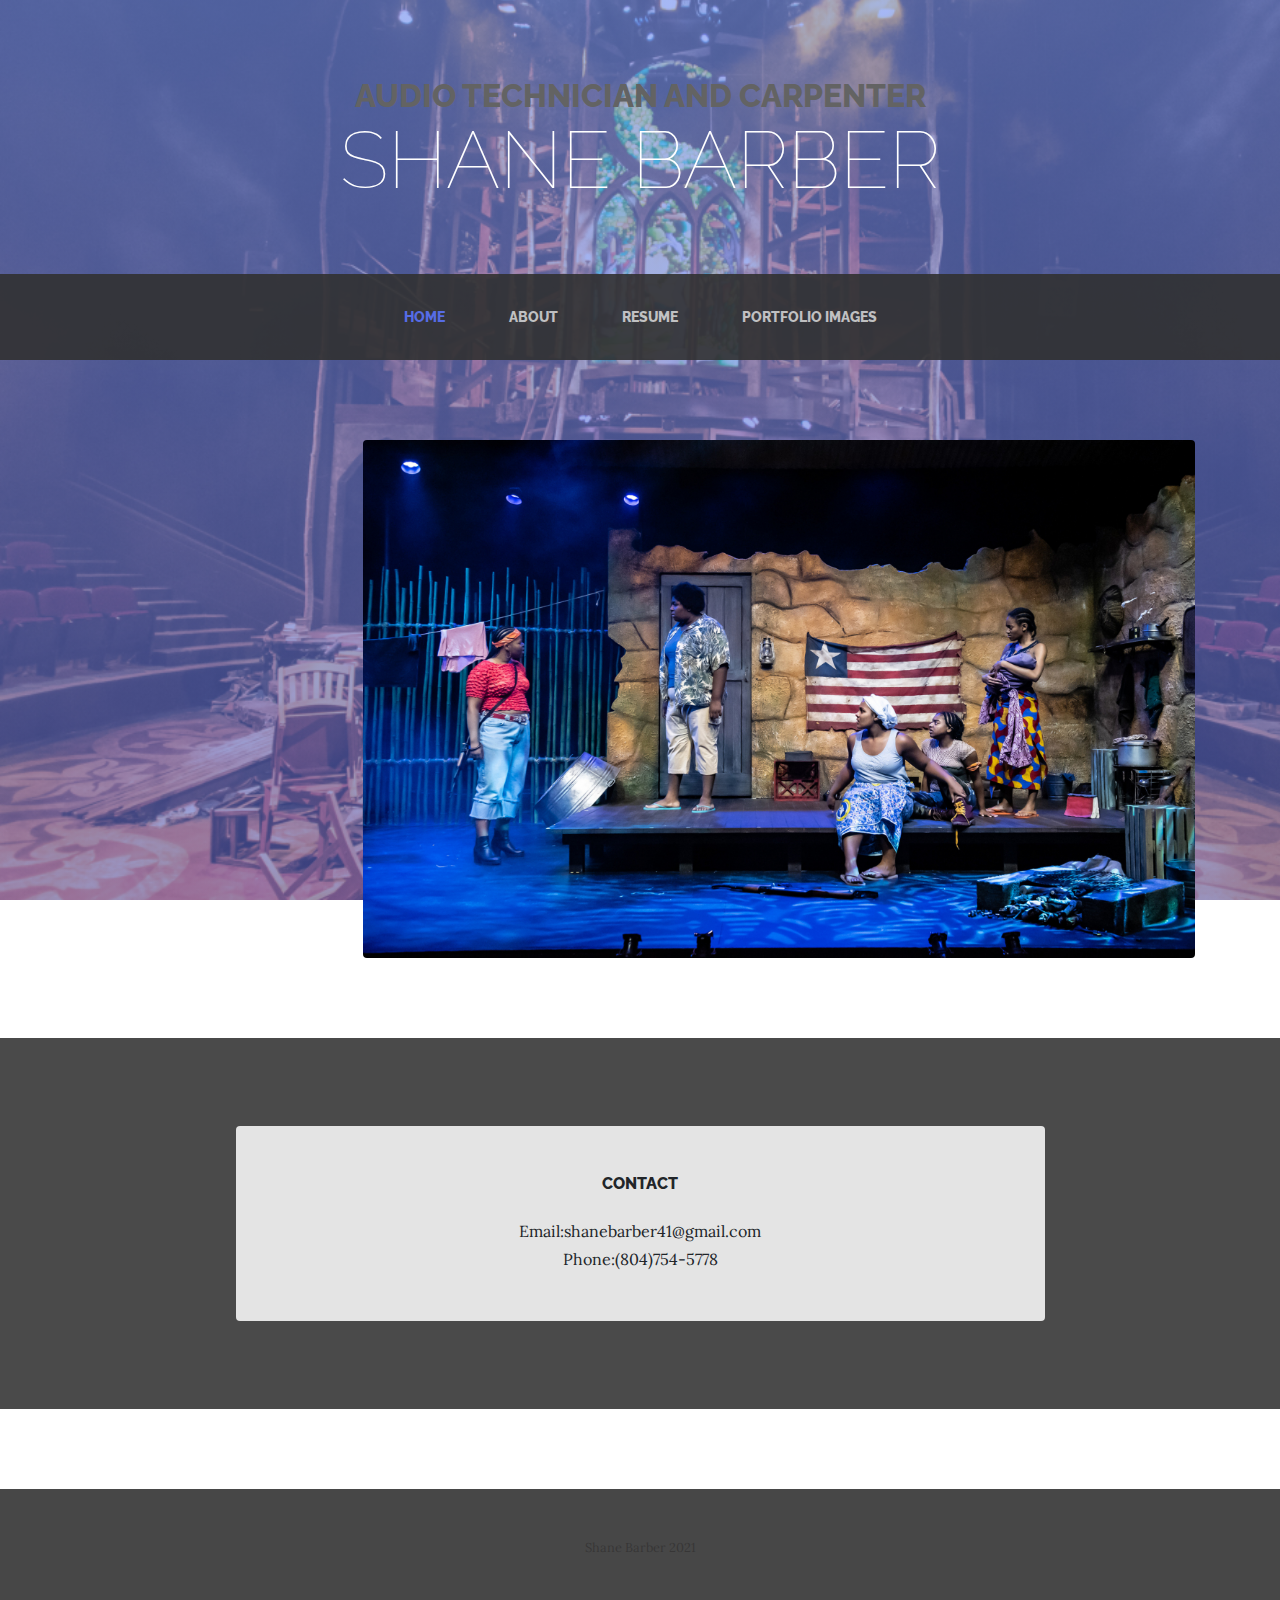
<file: index.html>
<!DOCTYPE html>
<html lang="en">

<head>

  <meta charset="utf-8">
  <meta name="viewport" content="width=device-width, initial-scale=1, shrink-to-fit=no">
  <meta name="description" content="">
  <meta name="author" content="">

  <title>Barber Sound</title>

  <!-- Bootstrap core CSS -->
  <link href="vendor/bootstrap/css/bootstrap.min.css" rel="stylesheet">

  <!-- Custom fonts for this template -->
  <link href="https://fonts.googleapis.com/css?family=Raleway:100,100i,200,200i,300,300i,400,400i,500,500i,600,600i,700,700i,800,800i,900,900i" rel="stylesheet">
  <link href="https://fonts.googleapis.com/css?family=Lora:400,400i,700,700i" rel="stylesheet">

  <!-- Custom styles for this template -->
  <link href="css/business-casual.min.css" rel="stylesheet">

</head>

<body>

  <h1 class="site-heading text-center text-white d-none d-lg-block">
    <span class="site-heading-upper text-primary mb-3">Audio Technician and Carpenter</span>
    <span class="site-heading-lower">Shane Barber</span>
  </h1>

  <!-- Navigation -->
  <nav class="navbar navbar-expand-lg navbar-dark py-lg-4" id="mainNav">
    <div class="container">
      <a class="navbar-brand text-uppercase text-expanded font-weight-bold d-lg-none" href="#">Barber Sound</a>
      <button class="navbar-toggler" type="button" data-toggle="collapse" data-target="#navbarResponsive" aria-controls="navbarResponsive" aria-expanded="false" aria-label="Toggle navigation">
        <span class="navbar-toggler-icon"></span>
      </button>
      <div class="collapse navbar-collapse" id="navbarResponsive">
        <ul class="navbar-nav mx-auto">
          <li class="nav-item active px-lg-4">
            <a class="nav-link text-uppercase text-expanded" href="index.html">Home
              <span class="sr-only">(current)</span>
            </a>
          </li>
          <li class="nav-item px-lg-4">
            <a class="nav-link text-uppercase text-expanded" href="about.html">About</a>
          </li>
          <li class="nav-item px-lg-4">
            <a class="nav-link text-uppercase text-expanded" href="products.html">Resume</a>
          </li>
          <li class="nav-item px-lg-4">
            <a class="nav-link text-uppercase text-expanded" href="store.html">Portfolio Images</a>
          </li>
        </ul>
      </div>
    </div>
  </nav>

  <section class="page-section clearfix">
    <div class="container">
      <div class="intro">
        <img class="intro-img img-fluid mb-3 mb-lg-0 rounded" src="img/intro.jpg" alt="">
          </p>
          </div>
        </div>
      </div>
    </div>
  </section>

  <section class="page-section cta">
    <div class="container">
      <div class="row">
        <div class="col-xl-9 mx-auto">
          <div class="cta-inner text-center rounded">
            <h2 class="section-heading mb-4">
              <span class="section-heading-upper">Contact</span>
            </h2>
            <p class="mb-0">Email:shanebarber41@gmail.com</p>
            <p class="mb-0">Phone:(804)754-5778</p>
          </div>
        </div>
      </div>
    </div>
  </section>

  <footer class="footer text-faded text-center py-5">
    <div class="container">
      <p class="m-0 small">Shane Barber 2021</p>
    </div>
  </footer>

  <!-- Bootstrap core JavaScript -->
  <script src="vendor/jquery/jquery.min.js"></script>
  <script src="vendor/bootstrap/js/bootstrap.bundle.min.js"></script>

</body>

</html>
</file>
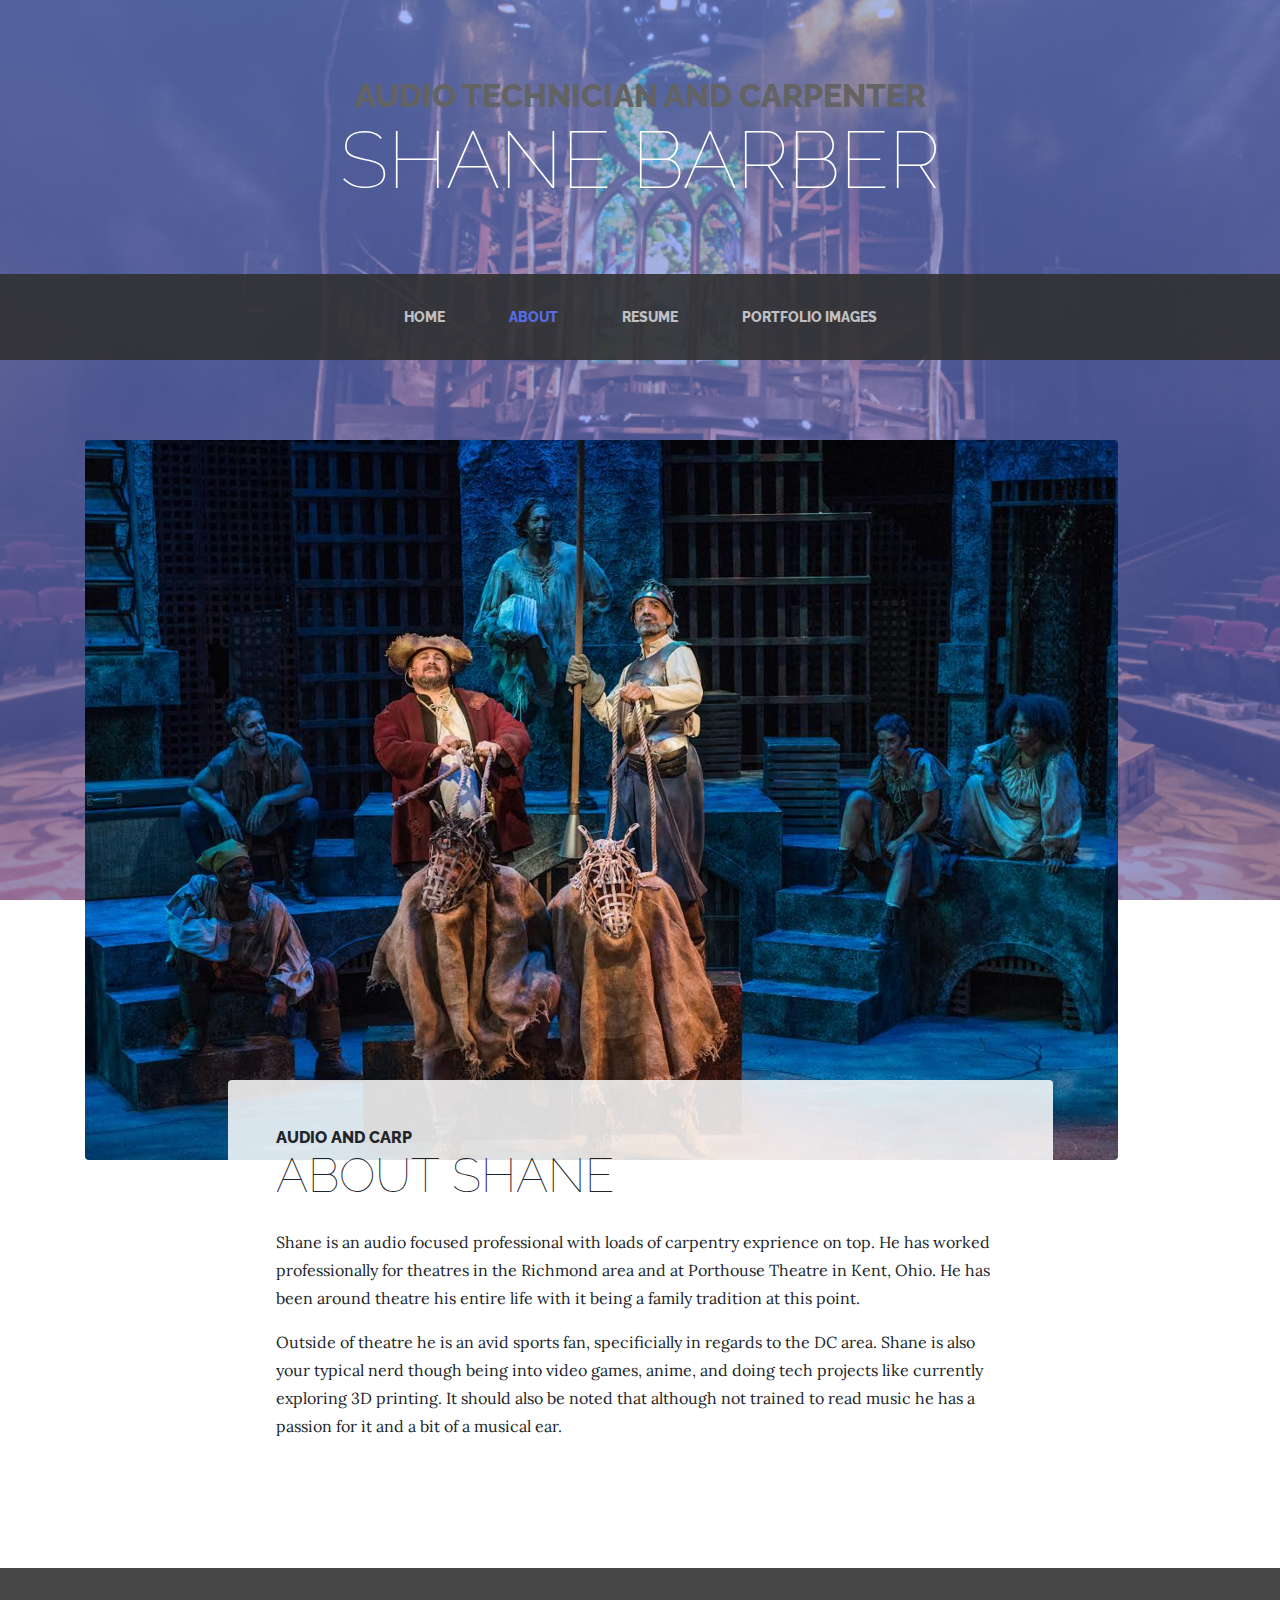
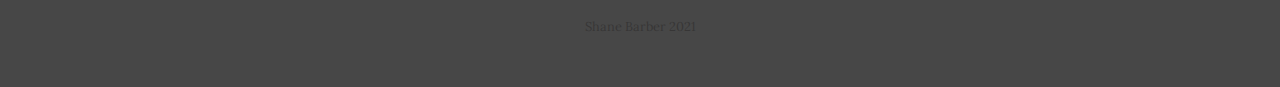
<file: about.html>
<!DOCTYPE html>
<html lang="en">

<head>

  <meta charset="utf-8">
  <meta name="viewport" content="width=device-width, initial-scale=1, shrink-to-fit=no">
  <meta name="description" content="">
  <meta name="author" content="">

  <title>Barber Sound</title>

  <!-- Bootstrap core CSS -->
  <link href="vendor/bootstrap/css/bootstrap.min.css" rel="stylesheet">

  <!-- Custom fonts for this template -->
  <link href="https://fonts.googleapis.com/css?family=Raleway:100,100i,200,200i,300,300i,400,400i,500,500i,600,600i,700,700i,800,800i,900,900i" rel="stylesheet">
  <link href="https://fonts.googleapis.com/css?family=Lora:400,400i,700,700i" rel="stylesheet">

  <!-- Custom styles for this template -->
  <link href="css/business-casual.min.css" rel="stylesheet">

</head>

<body>

  <h1 class="site-heading text-center text-white d-none d-lg-block">
    <span class="site-heading-upper text-primary mb-3">Audio Technician and Carpenter</span>
    <span class="site-heading-lower">Shane Barber</span>
  </h1>

  <!-- Navigation -->
  <nav class="navbar navbar-expand-lg navbar-dark py-lg-4" id="mainNav">
    <div class="container">
      <a class="navbar-brand text-uppercase text-expanded font-weight-bold d-lg-none" href="#">Barber Sound</a>
      <button class="navbar-toggler" type="button" data-toggle="collapse" data-target="#navbarResponsive" aria-controls="navbarResponsive" aria-expanded="false" aria-label="Toggle navigation">
        <span class="navbar-toggler-icon"></span>
      </button>
      <div class="collapse navbar-collapse" id="navbarResponsive">
        <ul class="navbar-nav mx-auto">
          <li class="nav-item px-lg-4">
            <a class="nav-link text-uppercase text-expanded" href="index.html">Home
              <span class="sr-only">(current)</span>
            </a>
          </li>
          <li class="nav-item active px-lg-4">
            <a class="nav-link text-uppercase text-expanded" href="about.html">About</a>
          </li>
          <li class="nav-item px-lg-4">
            <a class="nav-link text-uppercase text-expanded" href="products.html">Resume</a>
          </li>
          <li class="nav-item px-lg-4">
            <a class="nav-link text-uppercase text-expanded" href="store.html">Portfolio Images</a>
          </li>
        </ul>
      </div>
    </div>
  </nav>

  <section class="page-section about-heading">
    <div class="container">
      <img class="img-fluid rounded about-heading-img mb-3 mb-lg-0" src="img/about.jpg" alt="">
      <div class="about-heading-content">
        <div class="row">
          <div class="col-xl-9 col-lg-10 mx-auto">
            <div class="bg-faded rounded p-5">
              <h2 class="section-heading mb-4">
                <span class="section-heading-upper">Audio and Carp</span>
                <span class="section-heading-lower">About Shane</span>
              </h2>
              <p>Shane is an audio focused professional with loads of carpentry exprience on top. He has worked professionally for theatres in the Richmond area and at Porthouse Theatre in Kent, Ohio. He has been around theatre his entire life with it being a family tradition at this point.</p>
              <p class="mb-0">Outside of theatre he is an avid sports fan, specificially in regards to the DC area. Shane is also your typical nerd though being into video games, anime, and doing tech projects like currently exploring 3D printing. It should also be noted that although not trained to read music he has a passion for it and a bit of a musical ear.</p>
            </div>
          </div>
        </div>
      </div>
    </div>
  </section>

  <footer class="footer text-faded text-center py-5">
    <div class="container">
      <p class="m-0 small">Shane Barber 2021</p>
    </div>
  </footer>

  <!-- Bootstrap core JavaScript -->
  <script src="vendor/jquery/jquery.min.js"></script>
  <script src="vendor/bootstrap/js/bootstrap.bundle.min.js"></script>

</body>

</html>
</file>
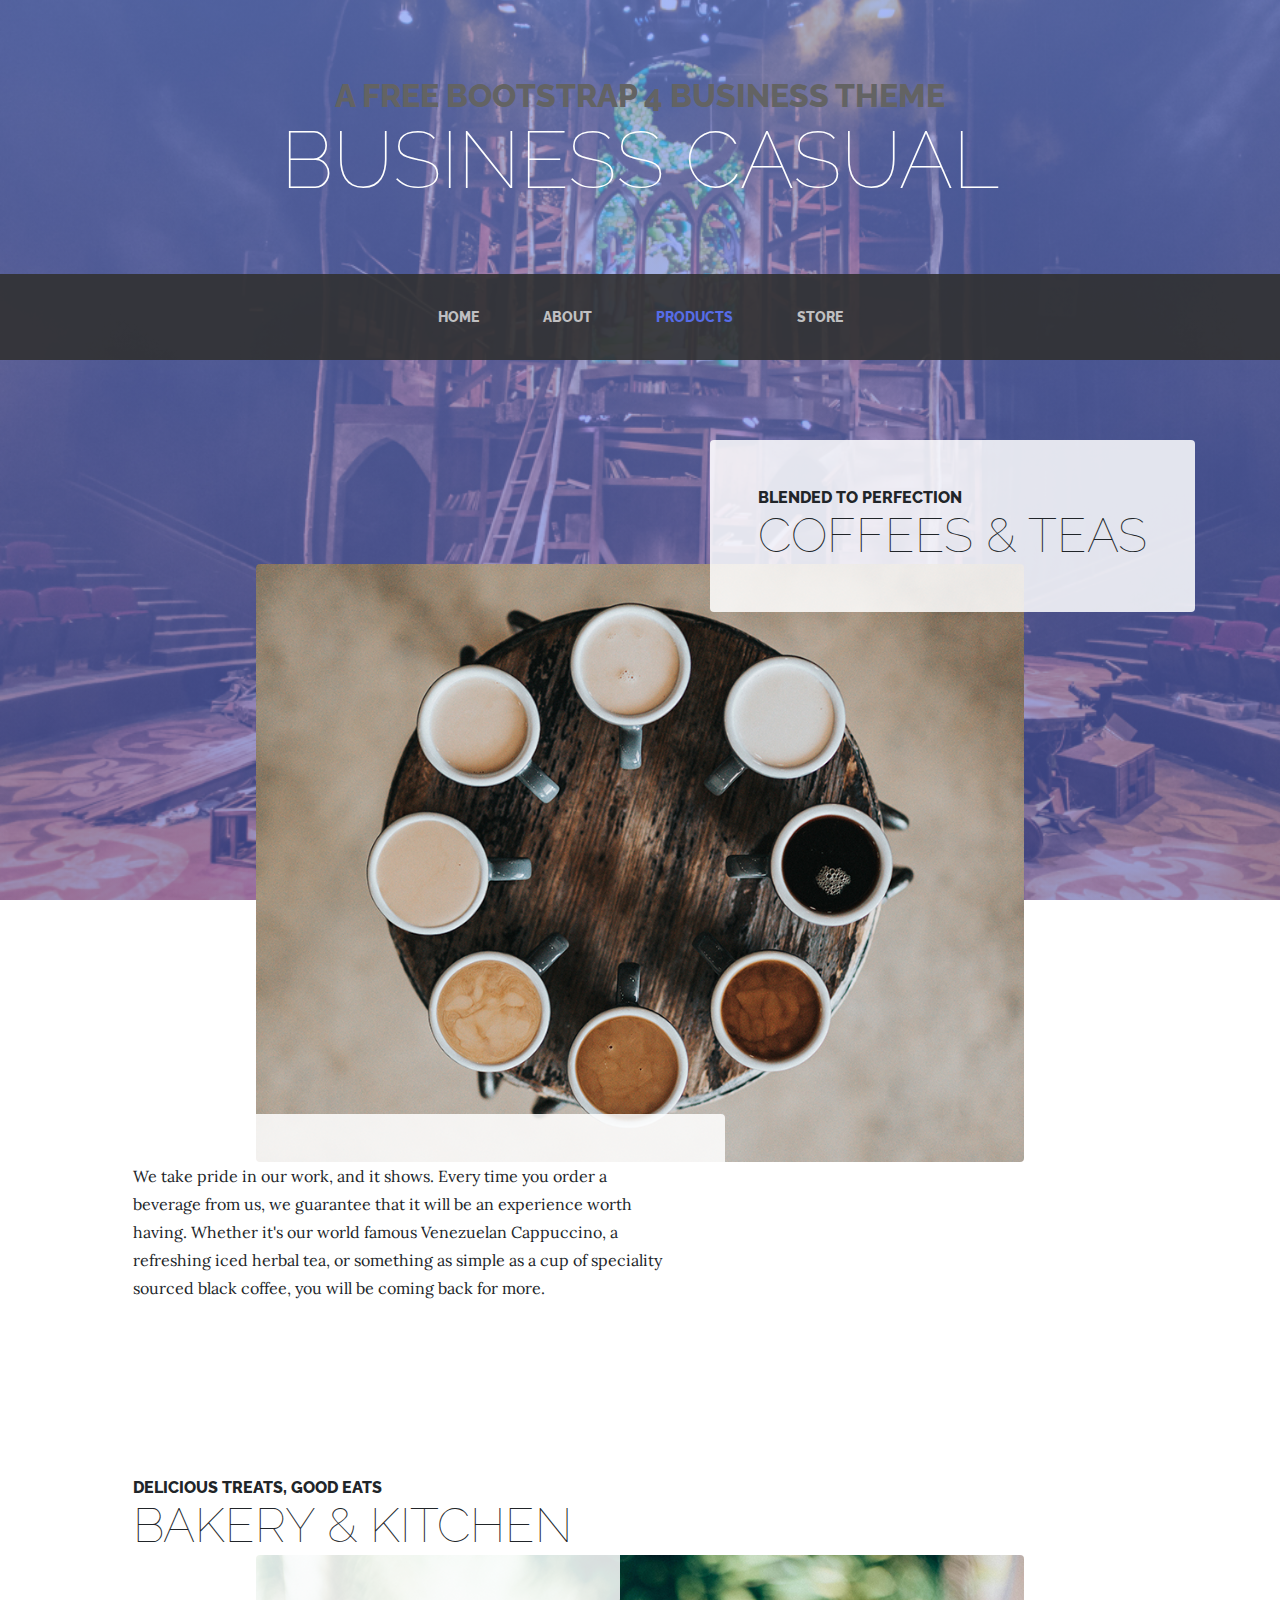
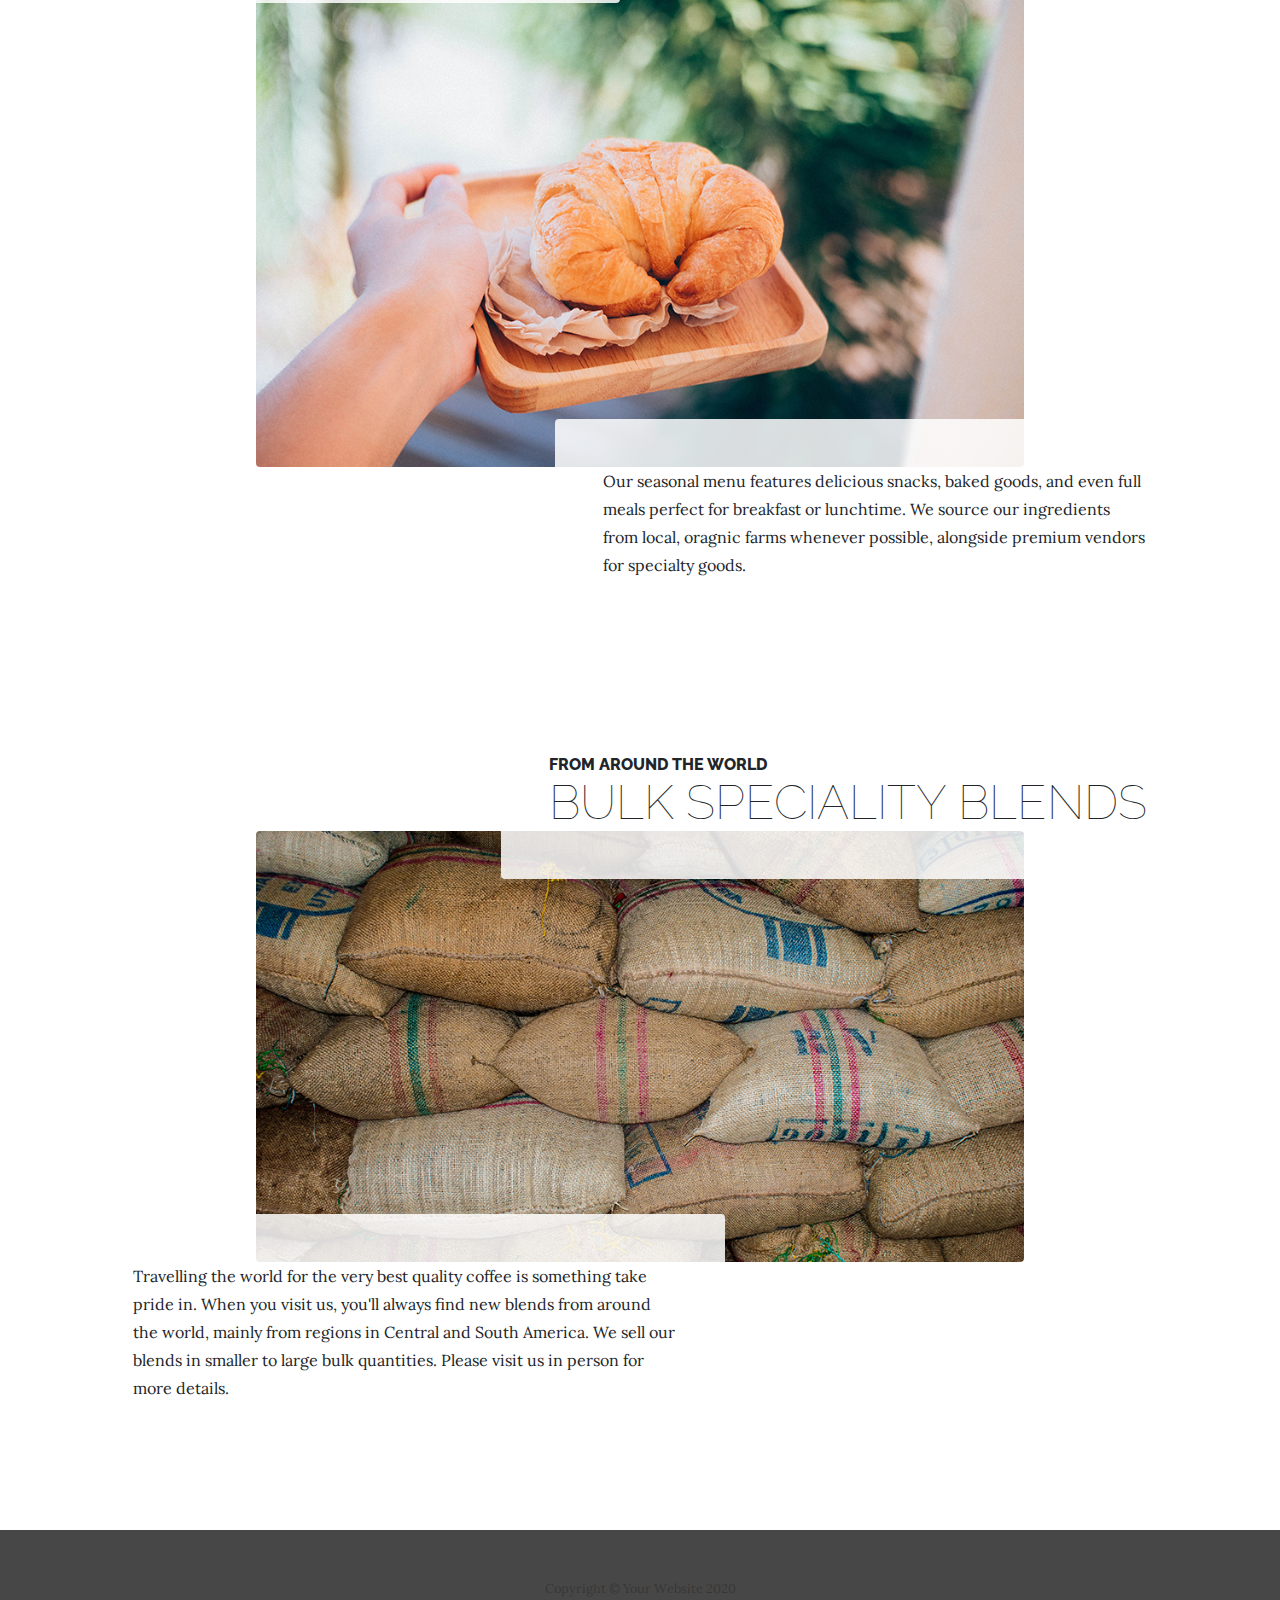
<file: products.html>
<!DOCTYPE html>
<html lang="en">

<head>

  <meta charset="utf-8">
  <meta name="viewport" content="width=device-width, initial-scale=1, shrink-to-fit=no">
  <meta name="description" content="">
  <meta name="author" content="">

  <title>Business Casual - Start Bootstrap Theme</title>

  <!-- Bootstrap core CSS -->
  <link href="vendor/bootstrap/css/bootstrap.min.css" rel="stylesheet">

  <!-- Custom fonts for this template -->
  <link href="https://fonts.googleapis.com/css?family=Raleway:100,100i,200,200i,300,300i,400,400i,500,500i,600,600i,700,700i,800,800i,900,900i" rel="stylesheet">
  <link href="https://fonts.googleapis.com/css?family=Lora:400,400i,700,700i" rel="stylesheet">

  <!-- Custom styles for this template -->
  <link href="css/business-casual.min.css" rel="stylesheet">

</head>

<body>

  <h1 class="site-heading text-center text-white d-none d-lg-block">
    <span class="site-heading-upper text-primary mb-3">A Free Bootstrap 4 Business Theme</span>
    <span class="site-heading-lower">Business Casual</span>
  </h1>

  <!-- Navigation -->
  <nav class="navbar navbar-expand-lg navbar-dark py-lg-4" id="mainNav">
    <div class="container">
      <a class="navbar-brand text-uppercase text-expanded font-weight-bold d-lg-none" href="#">Start Bootstrap</a>
      <button class="navbar-toggler" type="button" data-toggle="collapse" data-target="#navbarResponsive" aria-controls="navbarResponsive" aria-expanded="false" aria-label="Toggle navigation">
        <span class="navbar-toggler-icon"></span>
      </button>
      <div class="collapse navbar-collapse" id="navbarResponsive">
        <ul class="navbar-nav mx-auto">
          <li class="nav-item px-lg-4">
            <a class="nav-link text-uppercase text-expanded" href="index.html">Home
              <span class="sr-only">(current)</span>
            </a>
          </li>
          <li class="nav-item px-lg-4">
            <a class="nav-link text-uppercase text-expanded" href="about.html">About</a>
          </li>
          <li class="nav-item active px-lg-4">
            <a class="nav-link text-uppercase text-expanded" href="products.html">Products</a>
          </li>
          <li class="nav-item px-lg-4">
            <a class="nav-link text-uppercase text-expanded" href="store.html">Store</a>
          </li>
        </ul>
      </div>
    </div>
  </nav>

  <section class="page-section">
    <div class="container">
      <div class="product-item">
        <div class="product-item-title d-flex">
          <div class="bg-faded p-5 d-flex ml-auto rounded">
            <h2 class="section-heading mb-0">
              <span class="section-heading-upper">Blended to Perfection</span>
              <span class="section-heading-lower">Coffees &amp; Teas</span>
            </h2>
          </div>
        </div>
        <img class="product-item-img mx-auto d-flex rounded img-fluid mb-3 mb-lg-0" src="img/products-01.jpg" alt="">
        <div class="product-item-description d-flex mr-auto">
          <div class="bg-faded p-5 rounded">
            <p class="mb-0">We take pride in our work, and it shows. Every time you order a beverage from us, we guarantee that it will be an experience worth having. Whether it's our world famous Venezuelan Cappuccino, a refreshing iced herbal tea, or something as simple as a cup of speciality sourced black coffee, you will be coming back for more.</p>
          </div>
        </div>
      </div>
    </div>
  </section>

  <section class="page-section">
    <div class="container">
      <div class="product-item">
        <div class="product-item-title d-flex">
          <div class="bg-faded p-5 d-flex mr-auto rounded">
            <h2 class="section-heading mb-0">
              <span class="section-heading-upper">Delicious Treats, Good Eats</span>
              <span class="section-heading-lower">Bakery &amp; Kitchen</span>
            </h2>
          </div>
        </div>
        <img class="product-item-img mx-auto d-flex rounded img-fluid mb-3 mb-lg-0" src="img/products-02.jpg" alt="">
        <div class="product-item-description d-flex ml-auto">
          <div class="bg-faded p-5 rounded">
            <p class="mb-0">Our seasonal menu features delicious snacks, baked goods, and even full meals perfect for breakfast or lunchtime. We source our ingredients from local, oragnic farms whenever possible, alongside premium vendors for specialty goods.</p>
          </div>
        </div>
      </div>
    </div>
  </section>

  <section class="page-section">
    <div class="container">
      <div class="product-item">
        <div class="product-item-title d-flex">
          <div class="bg-faded p-5 d-flex ml-auto rounded">
            <h2 class="section-heading mb-0">
              <span class="section-heading-upper">From Around the World</span>
              <span class="section-heading-lower">Bulk Speciality Blends</span>
            </h2>
          </div>
        </div>
        <img class="product-item-img mx-auto d-flex rounded img-fluid mb-3 mb-lg-0" src="img/products-03.jpg" alt="">
        <div class="product-item-description d-flex mr-auto">
          <div class="bg-faded p-5 rounded">
            <p class="mb-0">Travelling the world for the very best quality coffee is something take pride in. When you visit us, you'll always find new blends from around the world, mainly from regions in Central and South America. We sell our blends in smaller to large bulk quantities. Please visit us in person for more details.</p>
          </div>
        </div>
      </div>
    </div>
  </section>

  <footer class="footer text-faded text-center py-5">
    <div class="container">
      <p class="m-0 small">Copyright &copy; Your Website 2020</p>
    </div>
  </footer>

  <!-- Bootstrap core JavaScript -->
  <script src="vendor/jquery/jquery.min.js"></script>
  <script src="vendor/bootstrap/js/bootstrap.bundle.min.js"></script>

</body>

</html>
</file>
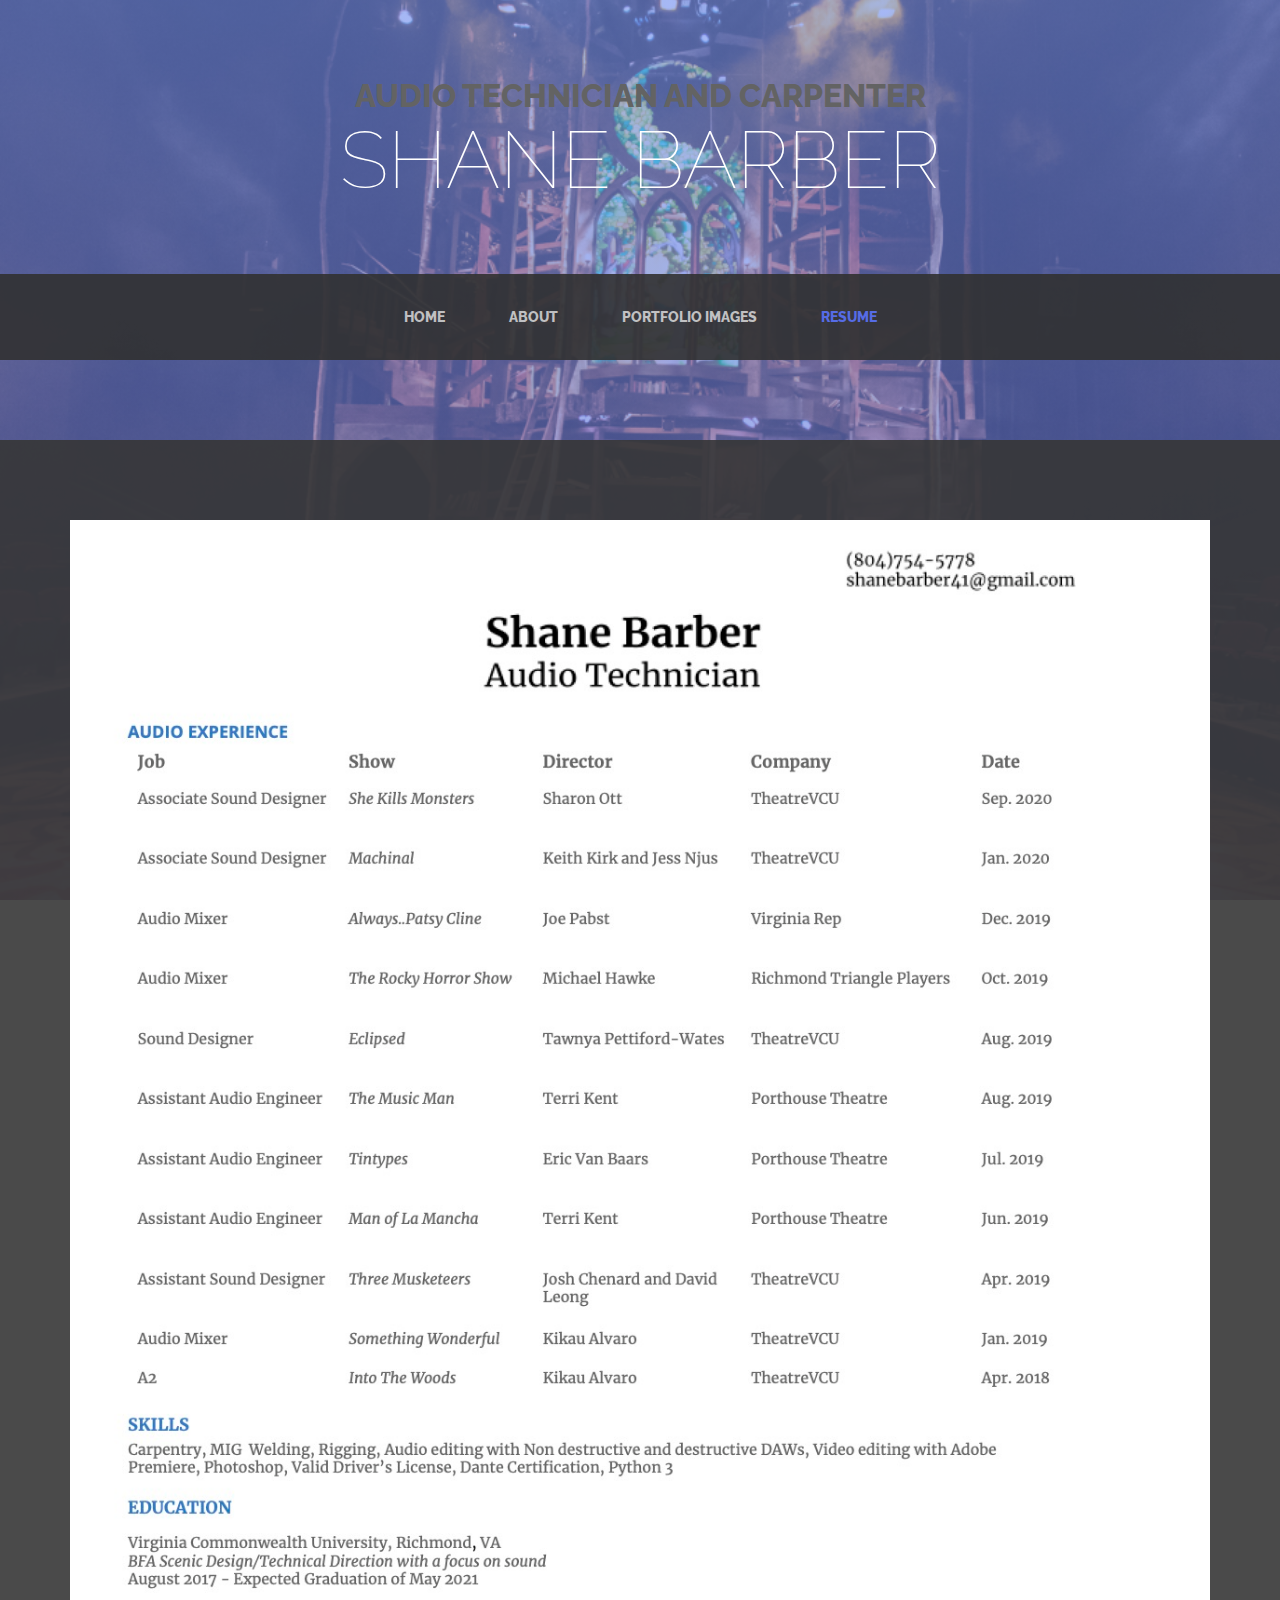
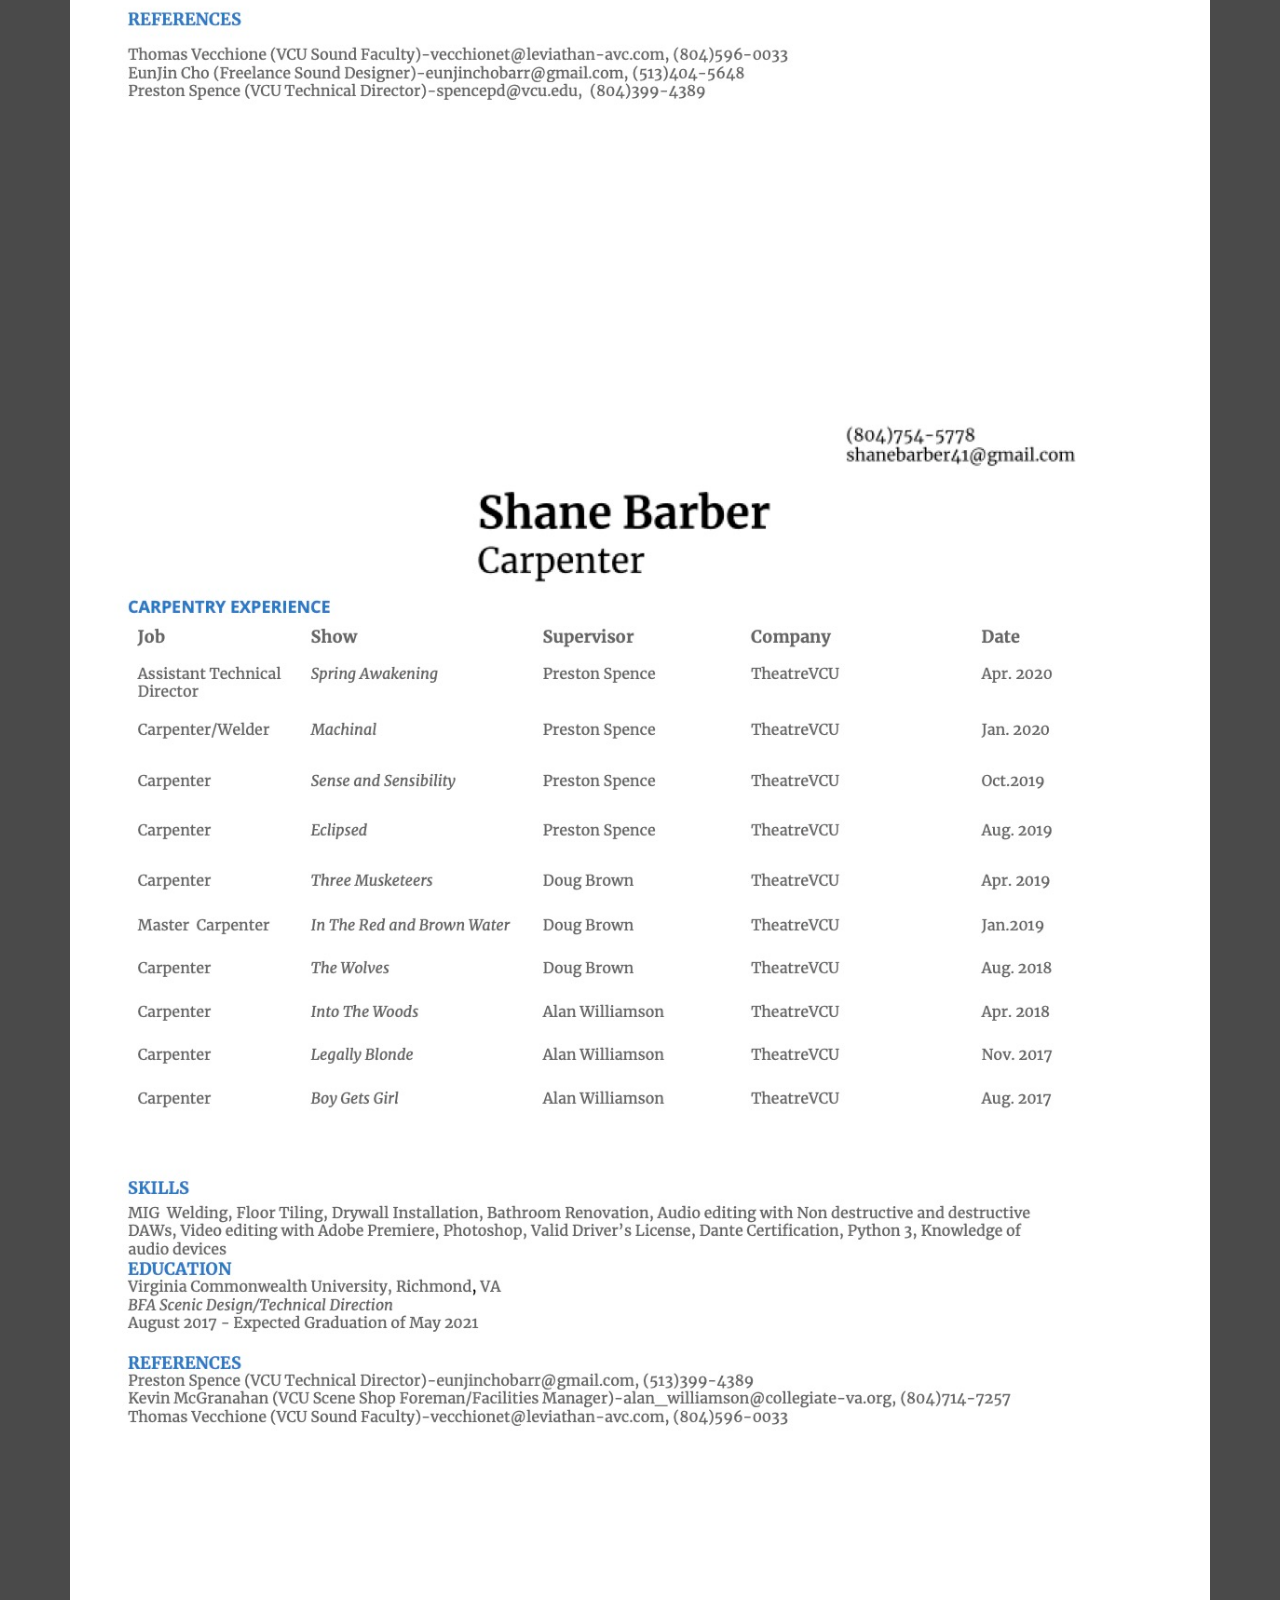
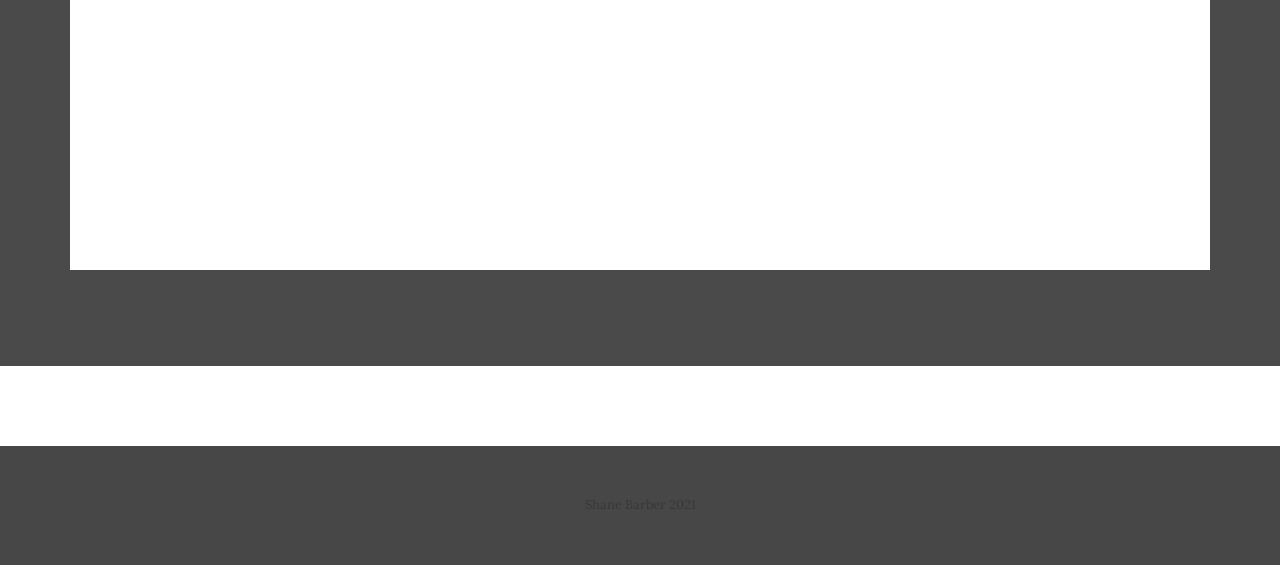
<file: store.html>
<!DOCTYPE html>
<html lang="en">

  <head>

    <meta charset="utf-8">
    <meta name="viewport" content="width=device-width, initial-scale=1, shrink-to-fit=no">
    <meta name="description" content="">
    <meta name="author" content="">

    <title>Barber Sound</title>

    <!-- Bootstrap core CSS -->
    <link href="vendor/bootstrap/css/bootstrap.min.css" rel="stylesheet">

    <!-- Custom fonts for this template -->
    <link href="https://fonts.googleapis.com/css?family=Raleway:100,100i,200,200i,300,300i,400,400i,500,500i,600,600i,700,700i,800,800i,900,900i" rel="stylesheet">
    <link href="https://fonts.googleapis.com/css?family=Lora:400,400i,700,700i" rel="stylesheet">

    <!-- Custom styles for this template -->
    <link href="css/business-casual.min.css" rel="stylesheet">

  </head>

  <body>

    <h1 class="site-heading text-center text-white d-none d-lg-block">
      <span class="site-heading-upper text-primary mb-3">Audio Technician and Carpenter</span>
      <span class="site-heading-lower">Shane Barber</span>
    </h1>

    <!-- Navigation -->
    <nav class="navbar navbar-expand-lg navbar-dark py-lg-4" id="mainNav">
      <div class="container">
        <a class="navbar-brand text-uppercase text-expanded font-weight-bold d-lg-none" href="#">Barber Sound</a>
        <button class="navbar-toggler" type="button" data-toggle="collapse" data-target="#navbarResponsive" aria-controls="navbarResponsive" aria-expanded="false" aria-label="Toggle navigation">
          <span class="navbar-toggler-icon"></span>
        </button>
        <div class="collapse navbar-collapse" id="navbarResponsive">
          <ul class="navbar-nav mx-auto">
            <li class="nav-item px-lg-4">
              <a class="nav-link text-uppercase text-expanded" href="index.html">Home
                <span class="sr-only">(current)</span>
              </a>
            </li>
            <li class="nav-item px-lg-4">
              <a class="nav-link text-uppercase text-expanded" href="about.html">About</a>
            </li>
            <li class="nav-item px-lg-4">
              <a class="nav-link text-uppercase text-expanded" href="products.html">Portfolio Images</a>
            </li>
            <li class="nav-item active px-lg-4">
              <a class="nav-link text-uppercase text-expanded" href="store.html">Resume</a>
            </li>
          </ul>
        </div>
      </div>
    </nav>

    <section class="page-section cta">
      <div class="container">
        <div class="row">
          <div class="column">
            <img src="img/BarberResume.jpg" alt="BarberResume" style="width:100%" style=”margin: 0px 5px 0px 0px;”>
          </br>
        </div>
          <div class="column">
            <img src="img/CarpBarberResume.jpg" alt="CarpBarberResume" style="width:100%">
              </p>
            </div>
              </div>
            </div>
          </div>
        </div>
      </div>
    </section>

    <footer class="footer text-faded text-center py-5">
      <div class="container">
        <p class="m-0 small">Shane Barber 2021</p>
      </div>
    </footer>

    <!-- Bootstrap core JavaScript -->
    <script src="vendor/jquery/jquery.min.js"></script>
    <script src="vendor/bootstrap/js/bootstrap.bundle.min.js"></script>

    <!-- Script to highlight the active date in the hours list -->
    <script>
      $('.list-hours li').eq(new Date().getDay()).addClass('today');
    </script>

  </body>

</html>
</file>
<file: css/business-casual.min.css>
/*!
 * Start Bootstrap - Business Casual v5.0.11 (https://startbootstrap.com/theme/business-casual)
 * Copyright 2013-2020 Start Bootstrap
 * Licensed under MIT (https://github.com/StartBootstrap/startbootstrap-business-casual/blob/master/LICENSE)
 */body{font-family:Lora;background-image:linear-gradient(rgba(119, 147, 241, 0.65),rgba(87, 105, 206, 0.6)),url(../img/bg.jpg);background-attachment:fixed;background-position:center;background-size:cover}h1,h2,h3,h4,h5,h6{font-family:Raleway}p{line-height:1.75}.text-faded{color:rgba(51, 50, 50, 0.795)}.site-heading{margin-top:5rem;margin-bottom:5rem;text-transform:uppercase;line-height:1;font-family:Raleway}.site-heading .site-heading-upper{display:block;font-size:2rem;font-weight:800}.site-heading .site-heading-lower{font-size:5rem;font-weight:100;line-height:4rem}.page-section{margin-top:5rem;margin-bottom:5rem}.section-heading{text-transform:uppercase}.section-heading .section-heading-upper{display:block;font-size:1rem;font-weight:800}.section-heading .section-heading-lower{display:block;font-size:3rem;font-weight:100}.bg-faded{background-color:rgba(255,255,255,.85)}#mainNav{background-color:rgba(49, 49, 49, 0.9);font-family:Raleway}#mainNav .navbar-brand{color:#ffffff}#mainNav .navbar-nav .nav-item .nav-link{color:rgba(255,255,255,.7);font-weight:800}#mainNav .navbar-nav .nav-item.active .nav-link{color:#566ce6}@media (min-width:992px){#mainNav .navbar-nav .nav-item .nav-link{font-size:.9rem}#mainNav .navbar-nav .nav-item .nav-link:hover{color:rgba(255,255,255,.4)}#mainNav .navbar-nav .nav-item.active .nav-link:hover{color:#566ce6}}.btn-xl{font-weight:700;font-size:.8rem;padding-top:1.5rem;padding-bottom:1.5rem;padding-left:2rem;padding-right:2rem}.intro{position:relative}@media (min-width:992px){.intro .intro-img{width:75%;float:right}.intro .intro-text{left:0;width:60%;margin-top:3rem;position:absolute}.intro .intro-text .intro-button{width:100%;left:0;position:absolute;bottom:-2rem}}@media (min-width:1200px){.intro .intro-text{width:45%}}.cta{padding-top:5rem;padding-bottom:5rem;background-color:rgba(54, 54, 54, 0.9)}.cta .cta-inner{position:relative;padding:3rem;margin:.5rem;background-color:rgba(255,255,255,.85)}.cta .cta-inner:before{border-radius:.5rem;content:'';position:absolute;top:-.5rem;bottom:-.5rem;left:-.5rem;right:-.5rem;border:.25rem solid rgba(255,255,255,.85);z-index:-1}@media (min-width:992px){.about-heading .about-heading-img{position:relative;z-index:0}.about-heading .about-heading-content{margin-top:-5rem;position:relative;z-index:1}}@media (min-width:992px){.product-item .product-item-title{position:relative;z-index:1;margin-bottom:-3rem}.product-item .product-item-img{position:relative;z-index:0;max-width:60vw}.product-item .product-item-description{position:relative;z-index:1;margin-top:-3rem;max-width:50vw}}.list-hours{font-size:.9rem}.list-hours .list-hours-item{border-bottom:1px solid rgba(105, 105, 105, 0.5);padding-bottom:.25rem;margin-bottom:1rem;font-style:italic}.list-hours .list-hours-item.today{font-weight:700;color:#212970}@media (min-width:992px){.list-hours{width:50%;font-size:1.1rem}}.address strong{font-size:1.2rem}.footer{background-color:rgba(51, 51, 51, 0.9)}.text-primary{color:#636363!important}.bg-primary{background-color:#1e1d46!important}.btn{box-shadow:0 3px 3px 0 rgba(33,37,41,.1)}.btn-primary{background-color:#575757;border-color:#172555}.btn-primary:active,.btn-primary:focus,.btn-primary:hover{background-color:#575757;border-color:#172555}.font-weight-light{font-weight:100!important}
</file>
